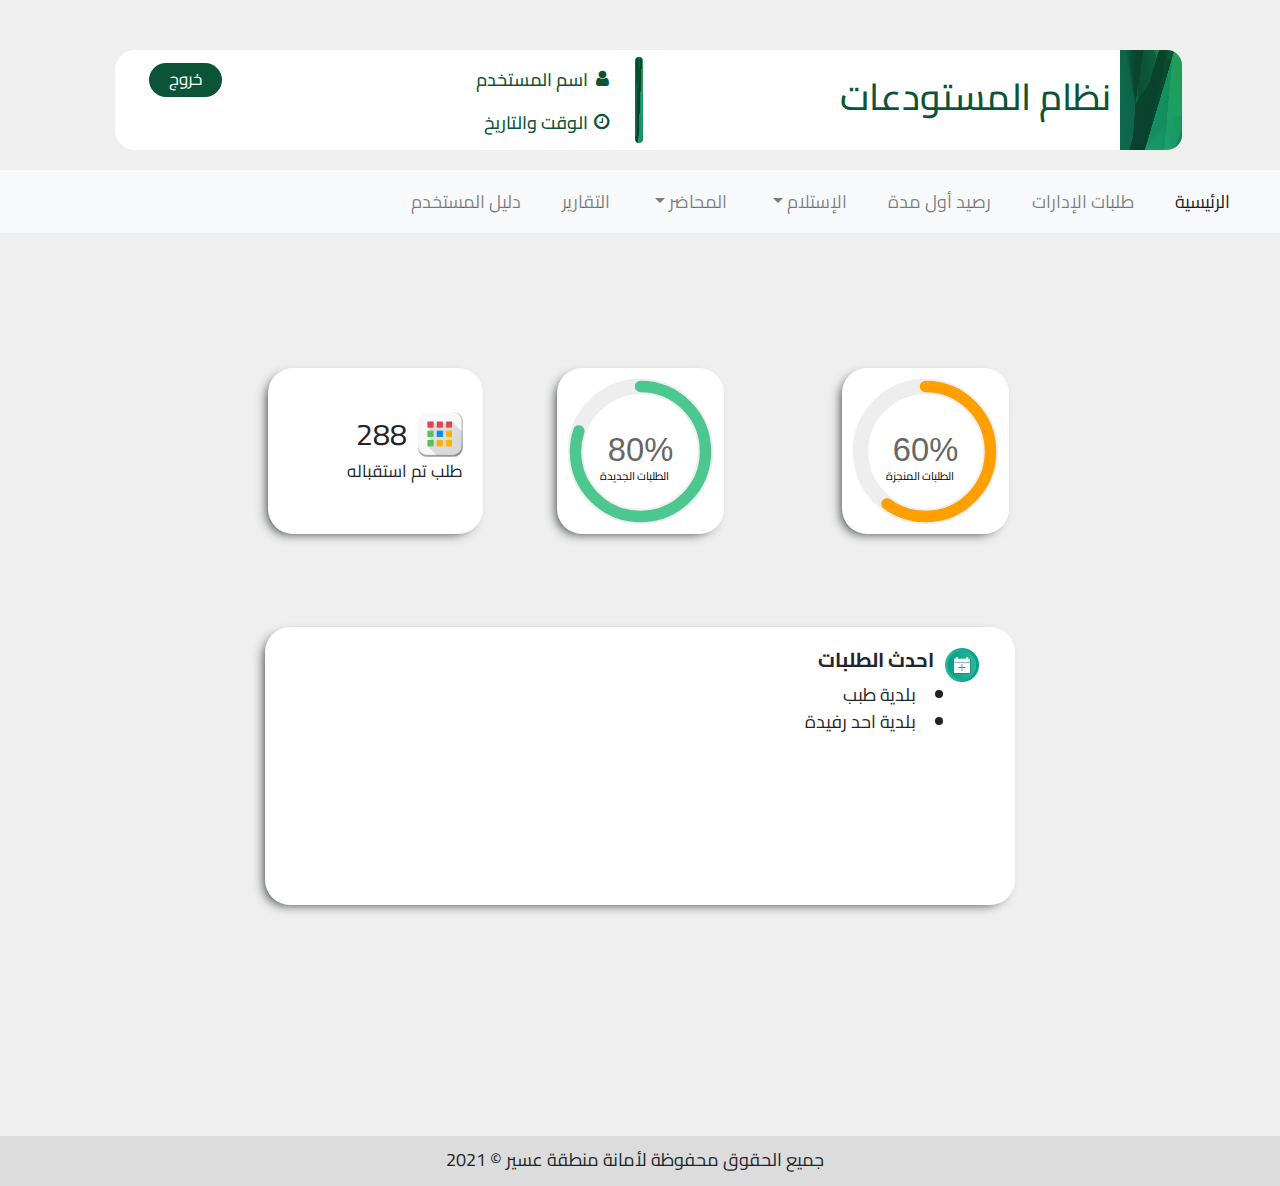
<file: e-system/e-system-2vs/system-page1.html>
<!DOCTYPE html>
<html lang="ar" dir="rtl">

<head>
  <meta charset="utf-8">
  <script type="text/javascript" src="vendors/js/jquery-3.6.0.js"></script>
  <meta name="viewport" content="width=device-width, initial-scale=1.0">
  <!-- <link href="https://cdn.jsdelivr.net/npm/bootstrap@5.0.1/dist/css/bootstrap.min.css" rel="stylesheet"
    integrity="sha384-+0n0xVW2eSR5OomGNYDnhzAbDsOXxcvSN1TPprVMTNDbiYZCxYbOOl7+AMvyTG2x" crossorigin="anonymous"> -->
  <link rel="stylesheet" href="vendors\css\bootstrap.min.css">
  <script type="" src="vendors/js/bootstrap.min.js"></script>
  <script type="text/javascript" src="vendors/js/bootstrap.bundle.js"></script>
  <!-- style file -->
  <link rel="stylesheet" href="resources/css/style.css">
  <link rel="shortcut icon" href="resources/favicons/favicon.ico">
  <link rel="stylesheet" href="vendors/css/pill.css">
  <link rel="stylesheet" href="https://fonts.googleapis.com/css2?family=Cairo:wght@200;300;400&display=swap">
  <!-- <script type="text/javascript" src="vendors/js/jquery-3.6.0.js"></script> -->
  <!-- <script src="https://code.jquery.com/jquery-3.6.0.js" integrity="sha256-H+K7U5CnXl1h5ywQfKtSj8PCmoN9aaq30gDh27Xc0jk="
    crossorigin="anonymous"></script> -->
  <link rel="stylesheet" href="https://cdnjs.cloudflare.com/ajax/libs/font-awesome/4.7.0/css/font-awesome.min.css">

  <link rel="stylesheet" href="resources/css/responsive2.css">
  <title>الأنظمة الإلكترونية</title>
</head>

<body onload="get_timestamp()">
  <div class="container">
    <div class="info">
      <div class="card md-3 ">
        <div class="info-img">
          <img src="resources/images/AdobeStock_117127744.jpeg" alt="">
          <h1>نظام المستودعات</h1>
          <div class="seperator">
            <img src="resources/images/AdobeStock_117127744.jpeg" alt="">
            <div class="user-details">
              <div class="user-icon user-i">
                <ul>
                  <li><i class="fa fa-user"></i>
                    <h6>اسم المستخدم</h6>
                  </li>
                  <li><i class="fa fa-clock-o" aria-hidden="true"></i>
                    <h6>الوقت والتاريخ</h6>
                  </li>
                </ul>
              </div>
            </div>
            <div class="log-out"><a href="index.html"><button class="bttn-pill bttn-md bttn-primary ">خروج</button></a>
            </div>
          </div>

        </div>
      </div>
    </div>


  </div>


  <nav class="navbar navbar-expand-lg navbar-light bg-light" style="margin-top: 70px;">
    <button class="navbar-toggler" type="button" data-toggle="collapse" data-target="#navbarNavDropdown"
      aria-controls="navbarNavDropdown" aria-expanded="false" aria-label="Toggle navigation">
      <span class="navbar-toggler-icon"></span>
    </button>
    <div class="collapse navbar-collapse" id="navbarNavDropdown">
      <ul class="navbar-nav">
        <li class="nav-item active">
          <a class="nav-link" href="#">الرئيسية <span class="sr-only">(current)</span></a>
        </li>
        <li class="nav-item">
          <a class="nav-link" href="#">طلبات الإدارات</a>
        </li>
        <li class="nav-item">
          <a class="nav-link" href="system-page2.html">رصيد أول مدة</a>
        </li>
        <li class="nav-item dropdown">
          <a class="nav-link dropdown-toggle" href="#" id="navbarDropdownMenuLink" data-toggle="dropdown"
            aria-haspopup="true" aria-expanded="false">
            الإستلام
          </a>
          <div class="dropdown-menu" aria-labelledby="navbarDropdownMenuLink">
            <a class="dropdown-item" href="#">استلام مؤقت</a>
            <a class="dropdown-item" href="#">مذكرة استلام</a>
          </div>
        </li>
        <li class="nav-item dropdown">
          <a class="nav-link dropdown-toggle" href="#" id="navbarDropdownMenuLink" data-toggle="dropdown"
            aria-haspopup="true" aria-expanded="false">
            المحاضر
          </a>
          <div class="dropdown-menu" aria-labelledby="navbarDropdownMenuLink">
            <a class="dropdown-item" href="#">محضر فحص</a>
            <a class="dropdown-item" href="#">محضر استلام</a>
          </div>
        </li>
        <li class="nav-item">
          <a class="nav-link" href="#">التقارير</a>
        </li>
        <li class="nav-item">
          <a class="nav-link" href="#">دليل المستخدم</a>
        </li>

      </ul>
    </div>
  </nav>
  <!--   <div class="container">
    <div class="info">
      <div class="card md-3 ">
        <div class="info-img">
          <img src="resources/images/AdobeStock_117127744.jpeg" alt="">
          <h1>نظام المستودعات</h1> -->
  <!-- <div class="mobile-view col-xs-12 user-option">
            <nav class="navbar navbar-expand-lg navbar-light  user-menu ">

              <button class="navbar-toggler show2" type="button" data-toggle="collapse" data-target="#navbarNvDropdown"
                aria-controls="navbarNavDropdown" aria-expanded="false" aria-label="Toggle navigation">
                <span class="navbar-toggler-icon"></span>
              </button>
              <div class="collapse navbar-collapse sys-nav show2" id="navbarNvDropdown">
                <ul class="navbar-nav">
                  <li class="nav-item col-lg-3 col-xs-12 col-md-1">
                    <a class="nav-link" href="#">
                      <p>اسم المستخدم</p>
                    </a>
                  </li>
                  <li class="nav-item col-lg-3 col-xs-12 col-md-3 " disabled>
                    <a class="nav-link" href="#">
                      <p id="datetime"></p>
                    </a>
                  </li>
                  <li class="nav-item col-lg-3 col-xs-12 col-md-3">
                    <a class="nav-link" href="index.html">
                      <p>تسجيل خروج</p>
                    </a>
                  </li>

                </ul>
              </div>
            </nav>

          </div> -->
  <!--     <div class="seperator">
            <img src="resources/images/AdobeStock_117127744.jpeg" alt="">
            <div class="user-details">
              <div class="user-icon user-i">
                <ul>
                  <li><i class="fa fa-user"></i>
                    <h6>اسم المستخدم</h6>
                  </li>
                  <li><i class="fa fa-clock-o" aria-hidden="true"></i>
                    <h6>الوقت والتاريخ</h6>
                  </li>
                </ul>
              </div>
            </div>
            <div class="log-out"><a href="index.html"><button class="bttn-pill bttn-md bttn-primary ">خروج</button></a>
            </div>
          </div>

        </div>
      </div>
    </div>


  </div> -->

  <!--  <div class="container-fluid">
    <nav class="navbar-list navbar-expand-lg navbar-light bg-light">
      <button class="navbar-toggler" type="button" data-toggle="collapse" data-target="#navbarNavDropdown"
        aria-controls="navbarNavDropdown" aria-expanded="false" aria-label="Toggle navigation">
        <span class="navbar-toggler-icon"></span>
      </button>

      <div class="collapse navbar-collapse" id="navbarNavDropdown">
        <ul class="navbar-nav ">
          <li class="nav-item nav-item-home  col-xl-3 col-lg-2 col-xs-12 col-md-1">
            <a class="nav-link " aria-current="page" href="#">
              <p>الرئيسية</p>
            </a>
          </li>
          <li class="nav-item col-xl-3 col-lg-2 col-xs-12 col-md-2">
            <a class="nav-link" href="#">
              <p>طلبات الإدارات</p>
            </a>
          </li>
          <li class="nav-item col-xl-3 col-lg-2 col-xs-12 col-md-3">
            <a class="nav-link" href="#">
              <p>رصيد أول مدة</p>
            </a>
          </li>
          <li class="nav-item dropdown col-xl-3 col-lg-2 col-xs-12 col-md-2">
            <a class="nav-link dropdown-toggle" href="#" id="navbarDropdownMenuLink" role="button"
              data-bs-toggle="dropdown" aria-expanded="false">
              <p>الإستلام</p>
            </a>
            <ul class="dropdown-menu" aria-labelledby="navbarDropdownMenuLink">
              <li><a class="dropdown-item" href="#">
                  استلام مؤقت
                </a></li>
              <li><a class="dropdown-item" href="#">
                  مذكرة استلام
                </a></li>
            </ul>
          </li>
          <li class="nav-item dropdown col-xl-3 col-lg-2 col-xs-12 col-md-2">
            <a class="nav-link dropdown-toggle" href="#" id="navbarDropdownMenuLink" role="button"
              data-bs-toggle="dropdown" aria-expanded="false">
              <p>المحاضر</p>
            </a>
            <ul class="dropdown-menu" aria-labelledby="navbarDropdownMenuLink">
              <li><a class="dropdown-item" href="#">
                  محضر فحص
                </a></li>
              <li><a class="dropdown-item" href="#">
                  محضر استلام
                </a></li>
            </ul>
          </li>
          <li class="nav-item col-xl-3 col-lg-2 col-xs-12 col-md-2">
            <a class="nav-link " aria-current="page" href="#">
              <p>التقارير</p>
            </a>
          </li>
          <li class="nav-item col-xl-3 col-lg-2 col-xs-12 col-md-2">
            <a class="nav-link " aria-current="page" href="#">
              <p>دليل المستخدم</p>
            </a>
          </li>
        </ul>
      </div>
  </nav>
  </div> -->



  <div class="container count-cards">
    <div class="row justify-content-md-center">
      <div class="col-lg-3 col-md-3">
        <div class="single-chart ">
          <svg viewBox="0 0 36 36" class="circular-chart orange ">
            <path class="circle-bg" d="M18 2.0845
            a 15.9155 15.9155 0 0 1 0 31.831
            a 15.9155 15.9155 0 0 1 0 -31.831" />
            <path class="circle" stroke-dasharray="60, 100" d="M18 2.0845
            a 15.9155 15.9155 0 0 1 0 31.831
            a 15.9155 15.9155 0 0 1 0 -31.831" />
            <text x="18" y="20.35" class="percentage">60%</text>
            <text x="25" y="25" class="pp"> الطلبات المنجزة</text>
          </svg>
        </div>
      </div>
      <div class="col-lg-3 col-md-3">
        <div class="single-chart">
          <svg viewBox="0 0 36 36" class="circular-chart green">
            <path class="circle-bg" d="M18 2.0845
            a 15.9155 15.9155 0 0 1 0 31.831
            a 15.9155 15.9155 0 0 1 0 -31.831" />
            <path class="circle" stroke-dasharray="80, 100" d="M18 2.0845
            a 15.9155 15.9155 0 0 1 0 31.831
            a 15.9155 15.9155 0 0 1 0 -31.831" />
            <text x="18" y="20.35" class="percentage">80% </text>
            <text x="25" y="25" class="pp">الطلبات الجديدة</text>
          </svg>
        </div>
      </div>
      <div class="col-lg-3 col-md-3">
        <div class="orders">
          <img src="resources/images/12.png" class="count_icon"></img>
          <p id="count">288</p>
          <text x="25" y="25" class="ppp">طلب تم استقباله</text>
        </div>
      </div>

      <!--  <div class="flex-wrapper">
        <div class="col-lg-3 col-md-4 col-xs-12">
          
        </div>
        <div class="col-lg-3 col-md-4 col-xs-12">
         
        </div>
        <div class="col-lg-3 col-md-4 col-xs-12">
          
        </div>
      </div> -->
    </div>


    <div class="row justify-content-md-center">
      <div class="col-lg-9 col-md-10">
        <div class="alert">
          <div class="col-12 col-xs-12">
            <img src="resources/images/order_icon.png" class="new_ord"></img>
            <h2>احدث الطلبات</h2>
            <section class="list">

              <ul>
                <li>بلدية طبب</li>
                <li>بلدية احد رفيدة</li>

              </ul>
            </section>
          </div>
        </div>
      </div>
    </div>
    <!--  <div class="container">
      
    </div> -->
  </div>


<!-- 
  <ul class="ct-socials">
    <li>
      <a href="https://twitter.com/asirmunicipal" target="_blank"><i class="fa fa-twitter"></i></a>
    </li>
    <li>
      <a href="https://story.snapchat.com/u/asirmunicipal" target="_blank"><i class="fa fa-snapchat"></i></a>
    </li>
    <li>
      <a href="https://www.instagram.com/asirmunicipal" target="_blank"><i class="fa fa-instagram"></i></a>
    </li>
    <li>
      <a href="https://www.youtube.com/channel/UCYAmLdGy8NUb3E71T9nMLlg/videos" target="_blank"><i
          class="fa fa-youtube"></i></a>
    </li>
  </ul> -->


  <footer>

    <p> جميع الحقوق محفوظة لأمانة منطقة عسير © 2021 </p>

    </div>

  </footer>

  <script src="resources/js/js.js"></script>

</body>
<script>
  "use strict";
  var today = new Date();
  var dayDate = today.getMonth()
  var dayNum = today.getDay()
  var day = today.getDay();
  var daylist = ["الاحد", "الاثنين", "الثلاثاء", "الاربعاء", "الخميس", "الجمعة", "السبت"];
  console.log("Today is : " + daylist[day] + ".");
  var hour = today.getHours();
  var minute = today.getMinutes();
  var second = today.getSeconds();
  var prepand = (hour >= 12) ? " م " : " ص ";
  hour = (hour >= 12) ? hour - 12 : hour;
  if (hour === 0 && prepand === ' م ') {
    if (minute === 0 && second === 0) {
      hour = 12;
      prepand = ' Noon';
    }
    else {
      hour = 12;
      prepand = ' م';
    }
  }
  if (hour === 0 && prepand === ' ص ') {
    if (minute === 0 && second === 0) {
      hour = 12;
      prepand = ' Midnight';
    }
    else {
      hour = 12;
      prepand = ' ص';
    }
  }
  console.log("Current Time : " + hour + prepand + " : " + minute + " : " + second);

  document.getElementById("datetime").innerHTML = daylist[day] + "    " + hour + ":" + minute + ":" + second + prepand// shows current date/time
</script>

</html>
</file>
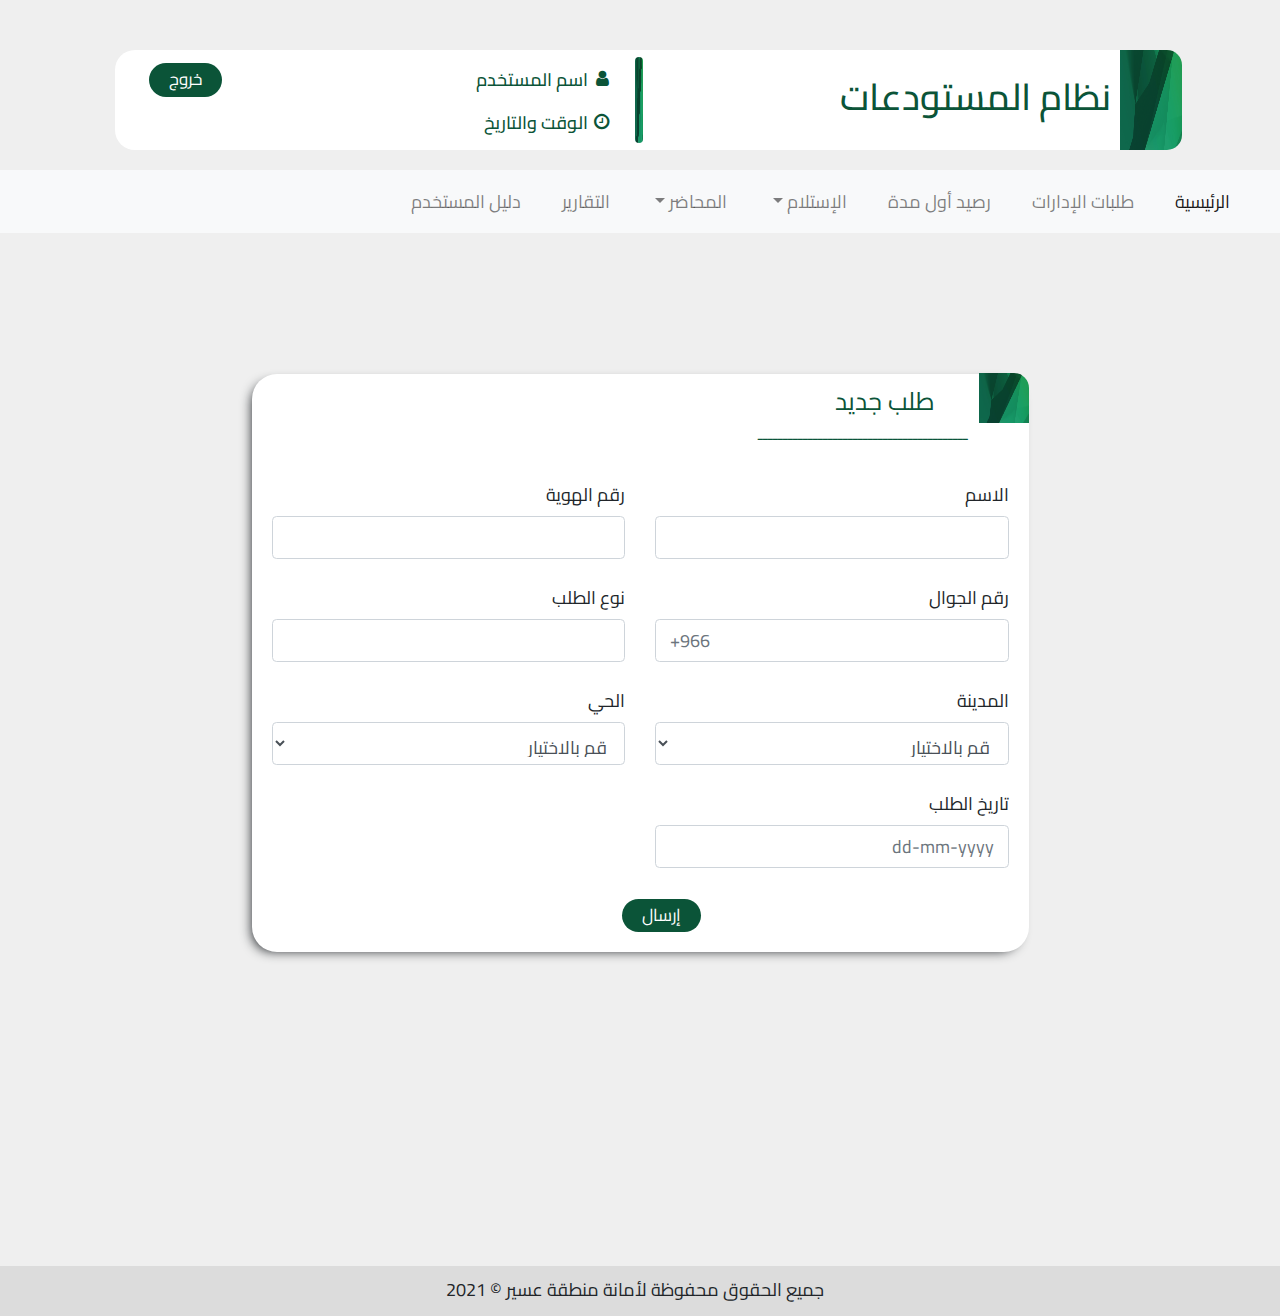
<file: e-system/e-system-2vs/system-page2.html>
<!DOCTYPE html>
<html lang="ar" dir="rtl">

<head>
  <meta charset="utf-8">
  <script type="text/javascript" src="vendors/js/jquery-3.6.0.js"></script>
  <meta name="viewport" content="width=device-width, initial-scale=1.0">
  <link rel="stylesheet" href="vendors\css\bootstrap.min.css">
  <script type="" src="vendors/js/bootstrap.min.js"></script>
  <script type="text/javascript" src="vendors/js/bootstrap.bundle.js"></script>
  <!-- style file -->
  <link rel="stylesheet" href="resources\css\style.css">
  <link rel="stylesheet" href="vendors/css/pill.css">
  <link rel="stylesheet" href="resources/css/responsive2.css">
  <link rel="stylesheet" href="https://fonts.googleapis.com/css2?family=Cairo:wght@200;300;400&display=swap">
  <!-- <script type="text/javascript" src="vendors/js/jquery-3.6.0.js"></script> -->
  <!-- <script src="https://code.jquery.com/jquery-3.6.0.js" integrity="sha256-H+K7U5CnXl1h5ywQfKtSj8PCmoN9aaq30gDh27Xc0jk="
    crossorigin="anonymous"></script> -->
  <link rel="shortcut icon" href="resources/favicons/favicon.ico">
  <link rel="stylesheet" href="https://cdnjs.cloudflare.com/ajax/libs/font-awesome/4.7.0/css/font-awesome.min.css">
  <link rel="stylesheet" href="resources/css/jquery-ui.css">
  <title>الأنظمة الإلكترونية</title>
  <!-- <script src="https://code.jquery.com/jquery-1.12.4.js"></script>
  <script src="https://code.jquery.com/ui/1.12.1/jquery-ui.js"></script> -->
  <script>
    $(function () {
      $("#datepicker").datepicker();
    });
  </script>
</head>

<body onload="get_timestamp()">
  <div class="container">
    <div class="info">
      <div class="card md-3 ">
        <div class="info-img">
          <img src="resources/images/AdobeStock_117127744.jpeg" alt="">
          <h1>نظام المستودعات</h1>
          <div class="seperator">
            <img src="resources/images/AdobeStock_117127744.jpeg" alt="">
            <div class="user-details">
              <div class="user-icon user-i">
                <ul>
                  <li><i class="fa fa-user"></i>
                    <h6>اسم المستخدم</h6>
                  </li>
                  <li><i class="fa fa-clock-o" aria-hidden="true"></i>
                    <h6>الوقت والتاريخ</h6>
                  </li>
                </ul>
              </div>
            </div>
            <div class="log-out"><a href="index.html"><button class="bttn-pill bttn-md bttn-primary ">خروج</button></a>
            </div>
          </div>

        </div>
      </div>
    </div>


  </div>
  <nav class="navbar navbar-expand-lg navbar-light bg-light" style="margin-top: 70px;">
    <button class="navbar-toggler" type="button" data-toggle="collapse" data-target="#navbarNavDropdown"
      aria-controls="navbarNavDropdown" aria-expanded="false" aria-label="Toggle navigation">
      <span class="navbar-toggler-icon"></span>
    </button>
    <div class="collapse navbar-collapse" id="navbarNavDropdown">
      <ul class="navbar-nav">
        <li class="nav-item active">
          <a class="nav-link" href="#">الرئيسية <span class="sr-only">(current)</span></a>
        </li>
        <li class="nav-item">
          <a class="nav-link" href="#">طلبات الإدارات</a>
        </li>
        <li class="nav-item">
          <a class="nav-link" href="#">رصيد أول مدة</a>
        </li>
        <li class="nav-item dropdown">
          <a class="nav-link dropdown-toggle" href="#" id="navbarDropdownMenuLink" data-toggle="dropdown"
            aria-haspopup="true" aria-expanded="false">
            الإستلام
          </a>
          <div class="dropdown-menu" aria-labelledby="navbarDropdownMenuLink">
            <a class="dropdown-item" href="#">استلام مؤقت</a>
            <a class="dropdown-item" href="#">مذكرة استلام</a>
          </div>
        </li>
        <li class="nav-item dropdown">
          <a class="nav-link dropdown-toggle" href="#" id="navbarDropdownMenuLink" data-toggle="dropdown"
            aria-haspopup="true" aria-expanded="false">
            المحاضر
          </a>
          <div class="dropdown-menu" aria-labelledby="navbarDropdownMenuLink">
            <a class="dropdown-item" href="#">محضر فحص</a>
            <a class="dropdown-item" href="#">محضر استلام</a>
          </div>
        </li>
        <li class="nav-item">
          <a class="nav-link" href="#">التقارير</a>
        </li>
        <li class="nav-item">
          <a class="nav-link" href="#">دليل المستخدم</a>
        </li>

      </ul>
    </div>
  </nav>
  <!--   <div class="container-fluid">
    <nav class="navbar-list navbar-expand-lg navbar-light bg-light">

      <button class="navbar-toggler" type="button" data-toggle="collapse" data-target="#navbarNavDropdown"
        aria-controls="navbarNavDropdown" aria-expanded="false" aria-label="Toggle navigation">
        <span class="navbar-toggler-icon"></span>
      </button>
      <div class="collapse navbar-collapse sys-nav" id="navbarNavDropdown">
        <ul class="navbar-nav">
          <li class="nav-item col-lg-3 col-xs-12 col-md-1">
            <a class="nav-link" href="#">
              <p>الرئيسية</p>
            </a>
          </li>
          <li class="nav-item col-lg-3 col-xs-12 col-md-3">
            <a class="nav-link" href="system-page2.html">
              <p>طلبات الإدارات</p>
            </a>
          </li>
          <li class="nav-item col-lg-3 col-xs-12 col-md-3">
            <a class="nav-link" href="system-page3.html">
              <p>رصيد أول مدة</p>
            </a>
          </li>

          <li class="nav-item dropdown col-lg-3 col-xs-12 col-md-2">
            <a class="nav-link dropdown-toggle" href="#" id="navbarDropdownMenuLink" data-toggle="dropdown"
              aria-haspopup="true" aria-expanded="false">
              <p>الإستلام</p>
            </a>
            <div class="dropdown-menu" aria-labelledby="navbarDropdownMenuLink">
              <a class="dropdown-item" href="#">
                <p>استلام مؤقت</p>
              </a>
              <a class="dropdown-item" href="#">
                <p>مذكرة استلام</p>
              </a>

            </div>
          </li>

  <nav class="navbar navbar-expand-lg navbar-light bg-light" style="margin-top: 70px;">
    <button class="navbar-toggler" type="button" data-toggle="collapse" data-target="#navbarNavDropdown"
      aria-controls="navbarNavDropdown" aria-expanded="false" aria-label="Toggle navigation">
      <span class="navbar-toggler-icon"></span>
    </button>
    <div class="collapse navbar-collapse" id="navbarNavDropdown">
      <ul class="navbar-nav">
        <li class="nav-item active">
          <a class="nav-link" href="#">الرئيسية <span class="sr-only">(current)</span></a>
        </li>
        <li class="nav-item">
          <a class="nav-link" href="#">طلبات الإدارات</a>
        </li>
        <li class="nav-item">
          <a class="nav-link" href="#">رصيد أول مدة</a>
        </li>
        <li class="nav-item dropdown">
          <a class="nav-link dropdown-toggle" href="#" id="navbarDropdownMenuLink" data-toggle="dropdown"
            aria-haspopup="true" aria-expanded="false">
            الإستلام
          </a>
          <div class="dropdown-menu" aria-labelledby="navbarDropdownMenuLink">
            <a class="dropdown-item" href="#">استلام مؤقت</a>
            <a class="dropdown-item" href="#">مذكرة استلام</a>
          </div>
        </li>
        <li class="nav-item dropdown">
          <a class="nav-link dropdown-toggle" href="#" id="navbarDropdownMenuLink" data-toggle="dropdown"
            aria-haspopup="true" aria-expanded="false">
            المحاضر
          </a>
          <div class="dropdown-menu" aria-labelledby="navbarDropdownMenuLink">
            <a class="dropdown-item" href="#">محضر فحص</a>
            <a class="dropdown-item" href="#">محضر استلام</a>
          </div>
        </li>
        <li class="nav-item">
          <a class="nav-link" href="#">التقارير</a>
        </li>
        <li class="nav-item">
          <a class="nav-link" href="#">دليل المستخدم</a>
        </li>

      </ul>
    </div>
  </nav>

          <li class="nav-item dropdown col-lg-3 col-xs-12 col-md-2">
            <a class="nav-link dropdown-toggle" href="#" id="navbarDropdownMenuLink" data-toggle="dropdown"
              aria-haspopup="true" aria-expanded="false">
              <p>المحاضر</p>
            </a>
            <div class="dropdown-menu" aria-labelledby="navbarDropdownMenuLink">
              <a class="dropdown-item" href="#">
                <p>محضر فحص</p>
              </a>
              <a class="dropdown-item" href="#">
                <p>محضر إستلام</p>
              </a>

            </div>
          </li>



          <li class="nav-item col-lg-3 col-md-1">
            <a class="nav-link" href="#">
              <p>التقارير </p>
            </a>
          </li>

        </ul>
      </div>
    </nav>
  </div> -->
  <div class="container">
    <div class="alert2">
      <div class="info-img2">
        <img src="resources/images/AdobeStock_117127744.jpeg" class="new_ord"></img>
      </div>
      <div class="under-line">
        <span style="font-size: 25px;color:#0b5438;margin-right: 33px;">طلب جديد</span>
        <br>
        <span style="color: #0b5438;">ــــــــــــــــــــــــــــــــــــــــــ</span>
      </div>
      <br>

      <div class="row">

        <div class="col-md-6">
          <div class="form-group">
            <label class="col-form-label">الاسم</label>
            <input type="text" class=" form-control">
          </div>

          <div class="form-group">
            <label class=" col-form-label">رقم الجوال</label>
            <input type="tel" id="number2" maxlength="9" placeholder="+966" class=" form-control">
            <!-- <input type="tel" class="col-md-3 form-control text-center" value="966+" readonly> -->
          </div>

          <div class="form-group">
            <label class=" col-form-label">المدينة</label>
            <select class="form-control">
              <option selected>قم بالاختيار</option>
              <option value="1">ابها</option>
              <option value="2">خميس مشيط</option>
              <option value="3">بيشة</option>
              <option value="4">النماص</option>
              <option value="5">محايل عسير</option>
              <option value="6">ظهران الجنوب</option>
            </select>
          </div>

          <div class="form-group">
            <label class=" col-form-label">تاريخ الطلب</label>
            <input type="text" class=" form-control" placeholder="dd-mm-yyyy" value="" id="datepicker">
          </div>

        </div>




        <div class="col-md-6">
          <div class="form-group">
            <label class=" col-form-label">رقم الهوية</label>
            <input type="tel" id="number" maxlength="10" class=" form-control ">
          </div>
          <div class="form-group">
            <label class=" col-form-label">نوع الطلب</label>
            <input type="text" class=" form-control">
          </div>

          <div class="form-group">
            <label class=" col-form-label">الحي</label>
            <select class=" form-control">
              <option selected>قم بالاختيار</option>
              <option value="1">الإسكان</option>
              <option value="2">الجزيرة</option>
              <option value="3">المنسك</option>
              <option value="4">الروضة</option>
            </select>
          </div>
        </div>
      </div>

      <!--       <form class="g-3">
        <div class="row m-2">
          <div class="col-md-6">
            <div class="row">
              <label class="col-md-4 col-form-label">الاسم</label>
              <input type="text" class="col-md-8 form-control">
            </div>
          </div>

          <div class="col-md-6">
            <div class="row">
              <label class="col-md-4 col-form-label">رقم الهوية</label>
              <input type="tel" maxlength="10" class="col-md-8 form-control">
            </div>
          </div>
        </div>

        <div class="row m-2">
          <div class="col-md-6">
            <div class="row">
              <label class="col-md-4 col-form-label">رقم الجوال</label>
              <div class="col-md-8">
                <div class="row">
                  <input type="tel" maxlength="9" class="col-md-9 form-control">
                  <input type="tel" class="col-md-3 form-control text-center" value="966+" readonly>
                </div>
              </div>
            </div>
          </div>

          <div class="col-md-6">
            <div class="row">
              <label class="col-md-4 col-form-label">نوع الطلب</label>
              <input type="text" class="col-md-8 form-control">
            </div>
          </div>
        </div>

        <div class="row m-2">
          <div class="col-md-6">
            <div class="row">
              <label class="col-md-4 col-form-label">المدينة</label>
              <select class="col-md-8 form-select">
                <option selected>قم بالاختيار</option>
                <option value="1">ابها</option>
                <option value="2">خميس مشيط</option>
                <option value="3">بيشة</option>
                <option value="4">النماص</option>
                <option value="5">محايل عسير</option>
                <option value="6">ظهران الجنوب</option>
              </select>
            </div>
          </div>

          <div class="col-md-6">
            <div class="row">
              <label class="col-md-4 col-form-label">الحي</label>
              <select class="col-md-8 form-select">
                <option selected>قم بالاختيار</option>
                <option value="1">الإسكان</option>
                <option value="2">الجزيرة</option>
                <option value="3">المنسك</option>
                <option value="4">الروضة</option>
              </select>
            </div>
          </div>
        </div>

        <div class="row m-2">
          <div class="col-md-6">
            <div class="row">
              <label class="col-md-4 col-form-label">تاريخ الطلب</label>
              <input type="text" class="col-md-8 form-control" placeholder="dd-mm-yyyy" value="" id="datepicker">
            </div>
          </div>
        </div> -->

      <div class="text-center">

        <div class="log-out submit-btn"><a href="index.html">
            <button class="bttn-pill bttn-md bttn-primary ">إرسال</button></a>
        </div>
      </div>

      </form>

    </div>
  </div>

<!-- 
  <ul class="ct-socials">
    <li>
      <a href="https://twitter.com/asirmunicipal" target="_blank"><i class="fa fa-twitter"></i></a>
    </li>
    <li>
      <a href="https://story.snapchat.com/u/asirmunicipal" target="_blank"><i class="fa fa-snapchat"></i></a>
    </li>
    <li>
      <a href="https://www.instagram.com/asirmunicipal" target="_blank"><i class="fa fa-instagram"></i></a>
    </li>
    <li>
      <a href="https://www.youtube.com/channel/UCYAmLdGy8NUb3E71T9nMLlg/videos" target="_blank"><i
          class="fa fa-youtube"></i></a>
    </li>
  </ul> -->

  <footer>

    <p> جميع الحقوق محفوظة لأمانة منطقة عسير © 2021 </p>

    </div>

  </footer>

  <script>
    "use strict";

    var today = new Date();
    var dayDate = today.getMonth()
    var dayNum = today.getDay()
    var day = today.getDay();
    var daylist = ["الاحد", "الاثنين", "الثلاثاء", "الاربعاء", "الخميس", "الجمعة", "السبت"];
    console.log("Today is : " + daylist[day] + ".");
    var hour = today.getHours();
    var minute = today.getMinutes();
    var second = today.getSeconds();
    var prepand = (hour >= 12) ? " م " : " ص ";
    hour = (hour >= 12) ? hour - 12 : hour;
    if (hour === 0 && prepand === ' م ') {
      if (minute === 0 && second === 0) {
        hour = 12;
        prepand = ' Noon';
      }
      else {
        hour = 12;
        prepand = ' م';
      }
    }
    if (hour === 0 && prepand === ' ص ') {
      if (minute === 0 && second === 0) {
        hour = 12;
        prepand = ' Midnight';
      }
      else {
        hour = 12;
        prepand = ' ص';
      }
    }
    console.log("Current Time : " + hour + prepand + " : " + minute + " : " + second);

    document.getElementById("datetime").innerHTML = daylist[day] + "    " + hour + ":" + minute + ":" + second + prepand// shows current date/time
  </script>



  <script>
    document.getElementById('number').addEventListener("keypress", function (evt) {
      if (evt.which < 48 || evt.which > 57) {
        evt.preventDefault();
      }
    });


    document.getElementById('number2').addEventListener("keypress", function (evt) {
      if (evt.which < 48 || evt.which > 57) {
        evt.preventDefault();
      }
    });
  </script>
</body>

</html>
</file>
<file: e-system/e-system-2vs/resources/css/style.css>
*{
  margin: 0;
  padding: 0;
  box-sizing:border-box;
  text-rendering: optimizeLegibility;
  font-size: 18px;


}
.container-fluid {
 padding-left: 0;
 padding-right: 0;
}
body{
  background-color: #EFEFEF;
  font-family: 'Cairo', sans-serif;
}
.dark-mode{
  background-color: rgb(88, 88, 88);
}
.header{
  /* object-fit: cover; */
  background-image: url(../images/AdobeStock_117127744.jpeg);
  background-size: cover;
  height: 300px;
  width: 100%;

}
.header2{
  /* object-fit: cover; */
  background-image: url(../images/AdobeStock_117127744.jpeg);
  background-size: cover;
  height: 230px;
  width: 100%;

}


.card-header2{
  background-color: #D8CA5E !important;
  color: white;
  margin-right: -20px;
  margin-top: 100px;
 
  border-radius: 50px 30px 30px 0 !important;
  width: 400px;
}
.card {
  border-radius: 12px;
}
.announcement{
    margin-right: 0 !important;
}
.navbar{
  color: white !important;
}
/* .nav-item-home{
  padding-right: 45px;
} */
/* .nav-link .dropdown-toggle::after{
  margin-left: 106px;
} */

.navbar-list{
margin-top: 85px;
}
.navbar img{
  position: absolute;
  top: 0px;
height: 100px;
  width: 250px;
  float: left;
}
ul.dropdown-menu.show {
  background-color: #f8f9fa;
  text-align: right;
  border:none;
}

.navbar nav {
  top: 33px;
  left: 0;
  float: left;
  position: absolute;
  /* right: 0; */
  direction: rtl;
  /* background-color: white; */

}
.navbar-dark .navbar-nav .nav-link {
    color: rgb(255 255 255);
}

a.dropdown-item {
  text-align: right;
}

.error{
  color: red !important;
}
nav ul{
  display: flex;
  list-style: none;
  margin-left: 20px;

}
nav ul li{
  margin-right: 30px;
  font-size: 120%;

}
nav ul li:hover{
  color: yellow;
}
nav ul li:after{
  border-bottom: 3px;
}
.username{
  text-align: right;
  margin-top: 134px;
  margin-right: 120px;
  padding-right: 20px;
  color: white;
  display: flex;
}
.username .user-guide{
  float:left;
  position: absolute;
  left: 130px;
  
}
.user-guide button{
  padding: 10px;
  border: 2px solid yellow;
  background-color: #ffffff75;
  border-radius: 10px;
  color: white;
}

.navbar-toggler {
  text-align: initial;
}

.announcement{
  display: flex;

  margin-right: 80px;

}
.announcement .card{
  margin-left: 50px;
  border-radius: 20px;
  position: relative;
  top: -80px;
  text-align: right;
  box-shadow: -4px 4px 5px 1px #0000001a;
  

}
.card .card-header{
  text-align:center;
  border-bottom: none;
  background-color: white;
  border-radius: 20px;
  font-size: 120%;
  font-weight:bold;

}
.list-group-item{
  border:none;
  list-style: disc;
}
.card-header img{
  width: 30px;
}
.card-body.second ul li{
  margin-bottom: 15px;
  font-size:120%;
}

footer {
  padding: 10px;
  height: 50px;
  text-align: center;
  background-color: #DCDCDC;
  position: relative;
  width: 100%;
  bottom: 0;
  margin-top: 131px;
}

.footer h4{
  font-size: 20px;
}
footer p{
  padding-right: 10px;
}


.ct-socials {
  position: absolute;
  top: 60%;
  left: 0;
  list-style: none;
  padding-left: 0;
  z-index: 10;
  margin: 0;
  transition: left 0.25s ease-in-out;
  transition: right 0.25s ease-in-out;
  display: flex;
  flex-direction: column;
} 

.ct-socials li {
  padding: 0px 0;
  
}

.ct-socials li a {
  background: rgb(17,111,76);
  display: flex;
  align-items: center;
  justify-content: center;
  color: #fff;
  width: 44px;
  height: 54px;
  transition: all 0.15s ease-in-out;
  float: left;
  
}

.ct-socials li a:hover {
width: 54px;
padding-left: 0;
text-decoration: none;
background: #12794edb;
}

/*-------------------------------- */
.info .card{
  position: relative;
  top: 50px;
  height: 100px;
  border-radius: 20px;
  border-style: none;
  margin: 0 30px;
}
.info-img {
  float: right;
}
.info-img img{
  height: 100px;
  width: 62px;
  float: right;
  border-radius: 0 15px 15px 0;
  background-size: cover;
  margin-right: -17px;
}
.info-img h1{
  float: right;
    padding: 25px;
    color: #0b5438;
    padding-left: 139px;
    margin-right: -16px;
    font-size: 37px;
}
.seperator{
  position: relative;
    right: 10px;

}
.info-img .seperator img {
  float: right;
  position: relative;
  right: 65px;
  height: 86px;
  width: 8px;
  border-radius: 10px;
  vertical-align: middle;
  top: 7px;
}
.sys-navigation .navbar{
  background-color: white;
  position: relative;
  top: 50px;
  margin-top: 50px;
  height: 90px;
}
.user-details{
  text-align: right;
  margin-top: 6px;
  font-weight: 300;
  margin-right: 525px;
  line-height:inherit;
  color: #0b5438;
  position: absolute;
    right: 11px;

}
.user-details ul{
   list-style: none;
    margin-right: 10px;
    margin-top: 1px;
    position:relative;
    -moz-padding-start: 10px;
}
ul h6 {
  margin-top: -33px;
  margin-right: 21px;
}

button.bttn-pill.bttn-md.bttn-primary {
  margin: 13px 2px 0px 44px;
  border-radius: 27px;
}

ul li .log-out {
  position: absolute;
    top: -7px;
    left: -54px;
}
.log-out-icon {
  padding-left: 5px;
  padding-top: 4px;
}

.
/* --------------------------- */ 
nav { 
  top:95px; 
  height: 80px;
}
nav ul li {
  margin-right: 23px;
 
}

nav p{
  /* padding-top: 50px;
  padding-right:65px;
  padding-left: 23px; */
  font-size:20px;
  font-weight: 500;
  text-align: right;
  float: right;
}
.dropdown-menu p{
  padding-top: 2px;
}
/* cause issue in index.html */
/* .dropdown-menu.show {
margin-top:-31px;
} */
/* it change the dropdown in index.hrml */
/* .dropdown-toggle::after {
  display: inline !important;
  padding-top: 29px;
} */

a .dropdown-item{
  padding: 2px 12px !important;
}

.dropdown-item.active, .dropdown-item:active{
  color:black;
    background-color: #c8b35647;
}



/* --------------------------- */
#count{
  font-size: 30px;
}
.flex-wrapper {
 display: flex;
    flex-flow: row nowrap;
    /* margin-right: 148px; */
    margin-top: 135px;
	}
.single-chart {
    /* margin-left: 52px; */
    
    margin: 0 auto;
    margin: 0 auto;
    border-radius: 25px;
    background: white;
    padding: 10px;
    width: 167px;
    height: 166px;
    box-shadow: -5px 4px 12px -5px;

}

.circular-chart {
  display: block;

      max-width: 100%;
  max-height: 250px;
}

.circle-bg {
  fill: none;
  stroke: #eee;
  stroke-width: 3.8;
}

.circle {
  fill: none;
  stroke-width: 2.8;
  stroke-linecap: round;
  animation: progress 1s ease-out forwards;
}

@keyframes progress {
  0% {
    stroke-dasharray: 0 100;
  }
}

.circular-chart.orange .circle {
  stroke: #ff9f00;
}

.circular-chart.green .circle {
  stroke: #4CC790;
}

.circular-chart.blue .circle {
  stroke: #3c9ee5;
}

.percentage {
  fill: #666;
  font-family: sans-serif;
  font-size: 0.5em;
  text-anchor: middle;
}
.pp
{
	font-size:2.75px;
}
.aa
{
    margin-left: 427px;
    margin-top: 43px;
    width: 386px;
}
#count
{
text-align: right;
}

.orders
{
	    /* margin-left: 52px; */
      margin: 0 28px;
    border-radius: 25px;
    background: white;
    padding: 20px;
    width: 215px;
    height: 166px;
    box-shadow: -5px 4px 12px -5px;
    text-align: right;
}
.ppp{
	font-size: 27px;
}

ul{
  list-style: disc;
  margin:inherit;
  list-style-position:inside;
}
.alert
{    margin: auto;
  width: 91%;
  margin-top: 93px;
  border-radius: 25px;
  padding: 20px;
  box-shadow: -5px 4px 12px -5px;
  background: white;
  text-align: right;
  min-height: 278px;
  /* height: 389px; */
  margin-bottom: 100px;
}
.count-cards{
margin-top: 135px;
}

text.ppp {
  font-size: 17px;
}
section.list {
  margin-top: 89px;
}


.alert2{
  
 margin: auto;
  width: 90%;
  margin-top: 141px;
  border-radius: 25px;
  padding: 20px;
  box-shadow: -5px 4px 12px -5px;
  background: white;
  text-align: right;
  min-height: 278px;
  /* height: 389px; */
  margin-bottom: 314px;

}
.under-line{
  margin-right: 41px;
    margin-top: -12px;
}
.list{
	margin-right:66px;
}

.count_icon
{
	width: 45px;
    float: right;
    margin-left: 11px;

}
.info-img2 img {
  height: 50px;
  width: 50px;
  float: right;
  border-radius: 0px 15px 0px 0px;
  background-size: cover;
  margin-right: -20px;
  margin-top: -21px;
}
.new_ord
{

    width: 5%;
    float: right;
    margin-left: 11px;

}




/* -----------------------*/

.circle-info {
  display: flex;
  justify-content: center;
  height: 245px;
  margin-bottom: 50px;
  margin-top: 26px;
}

.card-circle {
  box-shadow: 2px 6px 8px 0 rgba(22, 22, 26, 0.18);
  border: none;
  border-radius: 50%;
  background-color: white;
  margin-bottom: 50px;
  width: 210px;
  margin: 0 auto;
  margin-bottom: 0px;
  margin-bottom: 15px;

}

.img-makeen {
  width: 86%;
  margin-top: 50px;
  margin-left: 12px;
}

.img-technical-support {
 width: 57%; 
 margin-top: 20px; 
 margin-left: 45px;
}

.img-checklist {
  width: 57%;
  margin-top: 24px;
  margin-left: 53px;
}

.img-cyber {
  height: 102px;
  width: 60%;
  margin-left: 47px;
  margin-top: 39px;
}

.overlay {
position: absolute;
top: 0;
bottom: 0;
left: 0;
right: 0;
height: 100%;
width: 100%;
opacity: 0;
transition: .2s ease;
background-color: #9e9e9ee6;
border-radius: 125px;
}

.card-cyb:hover .overlay {
opacity: 1;
}

a {
text-decoration: none !important;
}

a .card-title:hover,
a .card-title:active {
color: #116f4c;
}

.card-title {
  font-size: 15px;
  text-align: center;
  color: gray;
}


.zoom {
 transition: all .2s ease-in-out;
}

.zoom:hover {
 transform: scale(1.1);
}



/* dark mood */

.timestamp{
  position: relative;
    bottom: 24px;

}
.darkmood button{
  border: none;
  padding: 5px;
  border-radius: 5px;
}
.darkmood button i{
  color: green;
}
p{
  margin-bottom: 0 !important;
}



/* -----------------------------test page 3--------------------------------- */
.header-info{
  margin-top: 20px;
  width: 100%;
  height: 100px;
  background-color: white;
  position: relative;
}

.image-corner{
  width:100px;
  position: relative;
    right: -26px;
}
.image-corner img{
  width: 100px;
  height: 100px;
}
.menu-list{
  background-color: #9e9e9e96;
border-radius: 10px;
}
/* --------------sys-page3---------- */
.tables{
  /* position: absolute; */
  margin-top: 120px;
  min-height: 500px;
}

.tabs{
  background-color: #c5c562;
    border-radius: 40px 10px 10px 0;
    width: 300px;
    text-align: right;
    color: white !important;
    margin: 0 5px;
}
.tabs:focus:active{
  color: white;
  background-color: #20a05c !important;
}
.tabs a{
  color: white;
}
.tabs a:hover{
  color: white !important;
  background-color: #20a05c;
  border-radius: 40px 10px 10px 0;
}
.tabs a:focus{
  color: white !important;
  background-color: #20a05c !important;
  border-radius: 20px 10px 10px 0 !important;
}
.requests-tabs{
  margin: 50px auto;
}
.tab-content{
  padding: 20px;
    width: 90%;
    /* background-color: #ffffffb3; */
    min-height: 400px;
    border-radius: 16px;
    text-align: right;
}
.requests-tabs .nav-tabs .nav-item.show .nav-link, .nav-tabs .nav-link.active {
  color: #ffffff;
  background-color: #20a05c;
  border-radius: 20px 10px 10px 0 !important;
  border: none;
}
.user-services {
  text-align: right;
  margin-top: 134px;
  /* margin-right: 120px; */
  padding-right: 20px;
  color: white;
  display: flex;
}
.category ul{
  margin-top: 30px;
  list-style: none;
  /* padding-right: 40px; */


  width: 70%;
  border-radius: 10px;
  margin-bottom: 150px;
}
.category ul li{
  box-shadow: 0px 6px 8px 1px #0000003b;
  height: 50px;
  padding-right: 40px;
  border-right: 3px solid green;
  margin: 15px 0;
  font-size: 150%;
  border-radius: 15px;
  background-color: white;

}
.category  li:hover,ul li:active{
  /* padding-right: 40px; */
  /* border-right: 3px solid #c8b356;
  background-color:#c8b35647;
  transition: background-color 0.4s ease; */
}
.category ul li a{
  color: grey;
  font-size: 70%;
}
.category ul li:hover a{
  color: #bda020;

}
.category .small-icon {
  color:green;
padding-left: 10px;
}
.category .small-icon span{
  padding-right: 5px;
}
.category ul li:hover span i{
  color: #c8b356;
}
.fa-chevron-right:before {
  /* background-color: green; */
  content: "\f054";
  padding: 10px;
  /* border-color: white; */
  border: 2px solid white;
  border-radius: 5px;
  display: revert;
  margin-left: 25px;
}
.user-icon{
  display: flex;
}
.user-icon a{
  color: white;
}
input[type=checkbox], input[type=radio] {
  box-sizing: border-box;
  padding: 30px;
  margin-top: 10px;
  color: green;
}
input[type=radio]:active{
  color: green;
}
.user-i i{
  width: 28px;
    line-height: 2.5;
}



/*  Loader */

#preloader {
  position: fixed;
  left: 0;
  top: 0;
  z-index: 999;
  width: 100%;
  height: 100%;
  overflow: visible;
  background: #fbfbfb11 url('../images/Spinner-1s-200px\ \(1\).gif') no-repeat center center;
}

.visible {
visibility: visible;
opacity: 1;
transition: opacity 2s linear;
}

.hidden {
visibility: hidden;
opacity: 0;
transition: visibility 0s 2s, opacity 2s linear;
}

/* twocards in index page */


section {
  margin-left: 50px;
  border-radius: 20px;
  position: relative;
  top: -80px;
  text-align: right;


}

section  .card-header{
  text-align:center;
  border-bottom: none;
  background-color: white;
  font-size: 120%;
  font-weight:bold;


}
#testimonials {
  padding: 90px 0 40px 0;
}

#testimonials .section-header {
  margin-bottom: 40px;
}
#testimonials .carousel-inner {
  background: #ffffff;
  box-shadow: -4px 4px 5px 1px #0000001a;
  border-radius: 10px;
  margin-bottom: 20px;
}

#testimonials .testimonials-carousel {
  background: #ffffff;
  box-shadow: 0px 4px 10px #88a2d3;
  border-radius: 10px;
  padding: 30px;
}

#testimonials .carousel-item i {
  font-size: 60px;
  color: #0154a6;
  float: left;
}

@media (max-width: 767px) {
  #testimonials .carousel-item i {
    float: none;
  }
  #testimonials .carousel-item {
    text-align: center;
  }
  #testimonials .stars {
    margin: 0 !important;
  }
  #testimonials .carousel-item .testimonial-img {
    float: none;
    margin: auto;
  }
}

#testimonials .carousel-item h3 {
  font-size: 20px;
  font-weight: bold;
  margin: 10px 0 5px 0;
  color: #111;
  margin-left: 140px;
}

#testimonials .carousel-item h4 {
  font-size: 14px;
  color: #999;
  margin: 0 0 15px 0;
  margin-left: 140px;
}
#testimonials .stars {
  margin: 0 0 15px 140px;
}
#testimonials .checked {
  color: #0154a6;
}
#testimonials .carousel-item p {
  font-style: italic;
  margin: 0 0 50px 140px;
}

@media (min-width: 992px) {
  #testimonials .carousel-item p {
    width: 80%;
  }
}

@media (max-width: 767px) {
  #testimonials .carousel-item h3,
  #testimonials .carousel-item h4,
  #testimonials .carousel-item p {
    margin-left: 0;
  }
}

#testimonials .testimonial-text {
  margin: 2.5rem 20px 0px 20px;
  text-align: center;
}
#testimonials .carousel-indicators {

  margin: 0;
  padding: 2px 0;
}
#testimonials .carousel-indicators li {
  width: 15px;
  height: 15px;
  border-radius: 50px;
  border-top: 0;
  border-bottom: 0;
  background-color: #aaaaaa;
  cursor:pointer;
}



#testimonials .carousel-indicators li.active {
  background: #16905d;
  }

#testimonials{
  position: absolute;
   top: 158px;
   right: 0;
   left: 0;
 }
</file>
<file: e-system/e-system-2vs/vendors/css/pill.css>
@charset "UTF-8";
/*!
 *
 * bttn.css - https://ganapativs.github.io/bttn.css
 * Version - 0.2.4
 * Demo: https://bttn.surge.sh
 *
 * Licensed under the MIT license - http://opensource.org/licenses/MIT
 *
 * Copyright (c) 2016 Ganapati V S (@ganapativs)
 *
 */
/* standalone - .bttn-pill */
.bttn-default {
  color: #fff;
}
.bttn-primary,
.bttn,
.bttn-lg,
.bttn-md,
.bttn-sm,
.bttn-xs {
  color: #1d89ff;
}
.bttn-warning {
  color: #feab3a;
}
.bttn-danger {
  color: #ff5964;
}
.bttn-success {
  color: #28b78d;
}
.bttn-royal {
  color: #bd2df5;
}
.bttn,
.bttn-lg,
.bttn-md,
.bttn-sm,
.bttn-xs {
  margin: 0;
  padding: 0;
  border-width: 0;
  border-color: transparent;
  background: transparent;
  font-weight: 400;
  cursor: pointer;
  position: relative;
}
.bttn-lg {
  padding: 8px 15px;
  font-size: 24px;
  font-family: inherit;
}
.bttn-md {
  font-size: 20px;
  font-family: inherit;
  padding: 5px 12px;
}
.bttn-sm {
  padding: 4px 10px;
  font-size: 16px;
  font-family: inherit;
}
.bttn-xs {
  padding: 3px 8px;
  font-size: 12px;
  font-family: inherit;
}
.bttn-pill {
  margin: 0;
  padding: 0;
  border-width: 0;
  border-color: transparent;
  background: transparent;
  font-weight: 400;
  cursor: pointer;
  position: relative;
  font-size: 20px;
  font-family: inherit;
  padding: 5px 12px;
  z-index: 0;
  overflow: hidden;
  border: none;
  border-radius: 100px;
  background: #fff;
  color: #1d89ff;
  -webkit-transition: all 0.3s cubic-bezier(0.02, 0.01, 0.47, 1);
  transition: all 0.3s cubic-bezier(0.02, 0.01, 0.47, 1);
}
.bttn-pill:before,
.bttn-pill:after {
  position: absolute;
  right: 0;
  bottom: 0;
  width: 100px;
  height: 100px;
  border-radius: 50%;
  background: #1d89ff;
  content: '';
  opacity: 0;
  -webkit-transition: opacity 0.15s cubic-bezier(0.02, 0.01, 0.47, 1), -webkit-transform 0.15s cubic-bezier(0.02, 0.01, 0.47, 1);
  transition: opacity 0.15s cubic-bezier(0.02, 0.01, 0.47, 1), -webkit-transform 0.15s cubic-bezier(0.02, 0.01, 0.47, 1);
  transition: transform 0.15s cubic-bezier(0.02, 0.01, 0.47, 1), opacity 0.15s cubic-bezier(0.02, 0.01, 0.47, 1);
  transition: transform 0.15s cubic-bezier(0.02, 0.01, 0.47, 1), opacity 0.15s cubic-bezier(0.02, 0.01, 0.47, 1), -webkit-transform 0.15s cubic-bezier(0.02, 0.01, 0.47, 1);
  z-index: -1;
  -webkit-transform: translate(100%, -25%) translate3d(0, 0, 0);
          transform: translate(100%, -25%) translate3d(0, 0, 0);
}
.bttn-pill:hover,
.bttn-pill:focus {
  box-shadow: 0 1px 8px rgba(58,51,53,0.3);
  color: #fff;
  -webkit-transition: all 0.5s cubic-bezier(0.02, 0.01, 0.47, 1);
  transition: all 0.5s cubic-bezier(0.02, 0.01, 0.47, 1);
  -webkit-transform: scale(1.1) translate3d(0, 0, 0);
          transform: scale(1.1) translate3d(0, 0, 0);
}
.bttn-pill:hover:before,
.bttn-pill:focus:before {
  opacity: 0.15;
  -webkit-transition: opacity 0.2s cubic-bezier(0.02, 0.01, 0.47, 1), -webkit-transform 0.2s cubic-bezier(0.02, 0.01, 0.47, 1);
  transition: opacity 0.2s cubic-bezier(0.02, 0.01, 0.47, 1), -webkit-transform 0.2s cubic-bezier(0.02, 0.01, 0.47, 1);
  transition: transform 0.2s cubic-bezier(0.02, 0.01, 0.47, 1), opacity 0.2s cubic-bezier(0.02, 0.01, 0.47, 1);
  transition: transform 0.2s cubic-bezier(0.02, 0.01, 0.47, 1), opacity 0.2s cubic-bezier(0.02, 0.01, 0.47, 1), -webkit-transform 0.2s cubic-bezier(0.02, 0.01, 0.47, 1);
  -webkit-transform: translate3d(50%, 0, 0) scale(0.9);
          transform: translate3d(50%, 0, 0) scale(0.9);
}
.bttn-pill:hover:after,
.bttn-pill:focus:after {
  opacity: 0.25;
  -webkit-transition: opacity 0.2s 0.05s cubic-bezier(0.02, 0.01, 0.47, 1), -webkit-transform 0.2s 0.05s cubic-bezier(0.02, 0.01, 0.47, 1);
  transition: opacity 0.2s 0.05s cubic-bezier(0.02, 0.01, 0.47, 1), -webkit-transform 0.2s 0.05s cubic-bezier(0.02, 0.01, 0.47, 1);
  transition: transform 0.2s 0.05s cubic-bezier(0.02, 0.01, 0.47, 1), opacity 0.2s 0.05s cubic-bezier(0.02, 0.01, 0.47, 1);
  transition: transform 0.2s 0.05s cubic-bezier(0.02, 0.01, 0.47, 1), opacity 0.2s 0.05s cubic-bezier(0.02, 0.01, 0.47, 1), -webkit-transform 0.2s 0.05s cubic-bezier(0.02, 0.01, 0.47, 1);
  -webkit-transform: translate(50%, 0) scale(1.1);
          transform: translate(50%, 0) scale(1.1);
}
.bttn-pill.bttn-xs {
  padding: 3px 8px;
  font-size: 12px;
  font-family: inherit;
}
.bttn-pill.bttn-xs:hover,
.bttn-pill.bttn-xs:focus {
  box-shadow: 0 1px 4px rgba(58,51,53,0.3);
}
.bttn-pill.bttn-sm {
  padding: 4px 10px;
  font-size: 16px;
  font-family: inherit;
}
.bttn-pill.bttn-sm:hover,
.bttn-pill.bttn-sm:focus {
  box-shadow: 0 1px 6px rgba(58,51,53,0.3);
}
.bttn-pill.bttn-md {
  font-size: 17px;
  font-family: inherit;
  padding: 4px 20px;
}
.bttn-pill.bttn-md:hover,
.bttn-pill.bttn-md:focus {
  box-shadow: 0 1px 8px rgba(58,51,53,0.3);
}
.bttn-pill.bttn-lg {
  padding: 8px 15px;
  font-size: 24px;
  font-family: inherit;
}
.bttn-pill.bttn-lg:hover,
.bttn-pill.bttn-lg:focus {
  box-shadow: 0 1px 10px rgba(58,51,53,0.3);
}
.bttn-pill.bttn-default {
  background: #fff;
  color: #1d89ff;
}
.bttn-pill.bttn-default:hover,
.bttn-pill.bttn-default:focus {
  color: #1d89ff;
}
.bttn-pill.bttn-default:before,
.bttn-pill.bttn-default:after {
  background: #1d89ff;
}
.bttn-pill.bttn-primary {
  background: #0b5438;
  color: #fff;
}
.bttn-pill.bttn-primary:hover,
.bttn-pill.bttn-primary:focus {
  color: #fff;
}
.bttn-pill.bttn-primary:before,
.bttn-pill.bttn-primary:after {
  background: #fff;
}
.bttn-pill.bttn-warning {
  background: #feab3a;
  color: #fff;
}
.bttn-pill.bttn-warning:hover,
.bttn-pill.bttn-warning:focus {
  color: #fff;
}
.bttn-pill.bttn-warning:before,
.bttn-pill.bttn-warning:after {
  background: #fff;
}
.bttn-pill.bttn-danger {
  background: #ff5964;
  color: #fff;
}
.bttn-pill.bttn-danger:hover,
.bttn-pill.bttn-danger:focus {
  color: #fff;
}
.bttn-pill.bttn-danger:before,
.bttn-pill.bttn-danger:after {
  background: #fff;
}
.bttn-pill.bttn-success {
  background: #28b78d;
  color: #fff;
}
.bttn-pill.bttn-success:hover,
.bttn-pill.bttn-success:focus {
  color: #fff;
}
.bttn-pill.bttn-success:before,
.bttn-pill.bttn-success:after {
  background: #fff;
}
.bttn-pill.bttn-royal {
  background: #bd2df5;
  color: #fff;
}
.bttn-pill.bttn-royal:hover,
.bttn-pill.bttn-royal:focus {
  color: #fff;
}
.bttn-pill.bttn-royal:before,
.bttn-pill.bttn-royal:after {
  background: #fff;
}
</file>
<file: e-system/e-system-2vs/resources/css/responsive2.css>
@media (prefers-color-scheme: dark){
    body{
        background-color: rgb(82, 82, 82);
        
    }
}

/* Extra large screens, TV */
@media (min-width: 1201px) {
    .ppp{
        font-size: 23px;
       }
       .alert h2{
        font-size: 20px;
        font-weight: bold;
       }
    
       .list {
        margin-right: 18px;
    }
    
    .percentage{
        font-size: 8px;
       }
    
       .orders{
        padding-top: 44px;
        margin: 0 0px;
       }


       .foursys{
        margin-top: 350px;;
    }


    .alert2 {
        width: 70%;
    }

    #msform fieldset{
        padding: 0px 70px;
    }
}

/* Desktops, large screens */
@media (min-width: 1025px) and (max-width:1200px ) {
    .ppp{
        font-size: 20px;
       }
       .alert h2{
        font-size: 20px;
        font-weight: bold;
       }
    
       .list {
        margin-right: 18px;
    }
    
    .percentage{
        font-size: 8px;
       }
    
      

       .orders{
        padding-top: 44px;
        margin: 0 0px;
        width: 181px;
        text-align: center;
       }

       .count_icon {
        width: 37px;
       }
       .foursys{
        margin-top: 350px;
    }


    .alert2 {
        width: 70%;
    }

    #msform fieldset{
        padding: 0px 70px;
    }
    


}

/* Small screens, laptops */
@media (min-width: 769px) and (max-width: 1024px) {
    text.ppp{
        font-size: 16px;
       }
       .alert h2{
        font-size: 20px;
        font-weight: bold;
       }
    
       .list {
        margin-right: 18px;
    }
    
    .percentage{
        font-size: 8px;
       }
    
       .orders{
        padding-top: 44px;
        margin: 0 0px;
        width: 166px;
        text-align: center;
       }
       .count-cards {
        margin-top: 125px;
       }

       .count_icon {
        width: 34px;
       }
   
       .ct-socials {
        display: none;
    }

    .info-img h1{
        padding-left: 13px;
    }

    .user-details{
        margin-right: 394px;
    }

         .user-details ul {
          margin-right: -51px;
       }

       .user-details ul h6 {
        font-size: 15px;
       }
       .info-img .seperator img {
            margin-right: 15px;
            width: 6px;
       }
       .info-img h1 {
        font-size: 27px;
        margin-top: 3px;
       }
    
       .foursys{
        margin-top: 650px;;
    }
    footer  {
        margin-top: 431px;
    }

    .alert2 {
        width: 100%;
    }
     #msform fieldset{
        padding: 0px 40px;
    }
    
}

/* iPads, Tablets */
@media (min-width: 481px) and (max-width: 768px) {
    text.ppp{
        font-size: 15px;
        margin-right: -24px;
   }

   .orders{
    padding-top: 44px;
    margin: 0 auto;
    margin-top: 7px;
   }

   .count-cards {
    margin-top: 40px;
   }

   .foursys{
    margin-top: 700px;
}

   .count_icon{
    width: 24%;
    margin-left: 9px;
   }

   #count{
    font-size: 23px;
   }

   .percentage{
    font-size: 7px;
   }

   .alert h2{
    font-size: 20px;
    font-weight: bold;
   }

   .list{
    margin-right: 22px;
    font-weight: normal;
   }

   .circle-info {
    height: 177px;
    width: 100%;
   }

   .img-makeen {
    width: 86%;
    /* margin-top: 37px;
    margin-left: 7px; */
   }

   .img-technical-support  {
    width: 57%;
    margin-top: 20px;
    margin-left: 46px;
   }

   .img-checklist {
    width: 57%;
    margin-top: 20px;
    margin-left: 52px;
}

  .img-cyber {
    width: 54%;
    padding-top: 4px;
    margin-left: 54px;

}
  .card-title {
    font-size: 14px;
    text-align: center;
    font-weight: bold;
}

.single-chart{
    margin: 7px auto;
}

.alert{
    margin-top: 20px;
}

.orders{
    width: 180px;
    text-align: center;
}

   .ct-socials {
       display: none;
   }

   .user-details ul {
    margin-right: -218px;
   }

   .user-details ul h6 {
    font-size: 13px;
   }

   .info-img img {
    width: 60px;
   }

   .info-img h1 {
    font-size: 21px;
    margin-top: 8px;
   }

   .info-img .seperator img {
    margin-right: -102px;
    width: 5px;
   }

   .log-out button.bttn-pill.bttn-md.bttn-primary{
    margin-left: 25px;
  }
  
  a.dropdown-item {
    text-align: right;
   }
  
   .navbar-nav{
    text-align: initial;
   }


   
 
   
}

/* Mobile devices */
@media (min-width: 321px) and (max-width: 480px) {
    text.ppp {
        font-size: 15px;
        margin-right: 2px;
        font-weight: normal;
    }
    .pp{
        font-size: 2.5px;
    }

    .percentage{
        font-size: 7px;
       }

       .new_ord {
        width: 10%;
        float: right;
        margin-left: 11px;
       }

       .alert h2{
        font-size: 17px;
        
       }

       .alert ul li {
        font-size: 15px;
        font-weight: normal;
       }

       .alert ul {
        padding-right: 13px;
       }

    .count-cards {
        margin-top: 32px;
    }
    
       .single-chart{
        width:140px;
        margin: 7px auto;
        border-radius: 25px;
        background: white;
        padding: 10px;
        height: auto;
        box-shadow: -5px 4px 12px -5px;
       }

       .orders{
        width:175px;
        margin: 0 auto;
        margin-top: 7px;
       }

       .card-circle{
           height: 200px;
           width: 200px;
       }

       .alert{
        margin-top: 15px;
       }

       .list {
        margin-right: 5px;
    }
    .user-icon {
        margin-right: -102px;
        margin-top: 62px;
    }

    .navbar img {
        height: 83px;
        width: 210px;
        top: 18px;
        right: -13px;
    }
  

    .ct-socials {
        display: none;
    }

    footer p {
        padding-right: 10px;
        font-size: 14px;
    }
    .info .card{
        height: 96px;
    }
    .info-img img{
        height: 96px;
        width: 44px;
    }

    .info-img h1{
        font-size: 22px !important;
        margin-top: 9px;
        padding-left: 10px;
    }
    
    .info-img .seperator img{
        display: none;
    }
    .log-out button.bttn-pill.bttn-md.bttn-primary{
        display: none;
    }
    .user-details{
        display: none;
    }
    a.nav-link {
        font-size: 14px;
    }

    a.dropdown-item {
        text-align: right;
        font-size: 14px;
    }
    
  
    section#testimonials {
        display: none;
    }

    .foursys{
        margin-top: 102px;
    }

    .twocards{
        margin-top: 100px;
        position: unset;
    }

    .navbar nav{
        direction: ltr;
    }
    .navbar-nav{
        text-align: initial;
       }

       .img-cyber {
        width: 50%;
        padding-top: 22px;
        margin-left: 54px;
       margin-top: 12px;
    }
    
}

/* Mobile devices */
@media (max-width: 320px) {
    text.ppp {
        font-size: 15px;
        margin-right: 7px;
        font-weight: normal;
    }
    .pp{
        font-size: 2.5px;
    }

    .percentage{
        font-size: 7px;
       }

       .new_ord {
        width: 13%;
        float: right;
        margin-left: 11px;
       }
       .alert{
        width: 100%;
        padding: 20px 0;
        margin-top: 20px;
       }

       .alert h2{
        font-size: 17px;
        
       }

       .alert ul li {
        font-size: 15px;
        padding-top: 5px;
        font-weight: normal;
       }

       .alert ul {
        padding-right: 13px;
       }

       .count-cards {
        margin-top: 29px;
       }
    
       .single-chart{
        width: 149px;
        margin-top: 10px;
       }

       .orders{
        width: 208px;
        margin: 0 auto;
        margin-top: 10px;
       }

       .list {
        margin-right: 0px;
    }
    .orders{
        width: 173px;
    }

    .count_icon {
        width: 35px;
    }
    .user-icon {
        margin-right: -102px;
        margin-top: 62px;
    }
    .navbar img {
        height: 75px;
        width: 198px;
        top: 23px;
        right: -16px;
    }

    .info-img .seperator img{
        display: none;
    }

    .log-out button.bttn-pill.bttn-md.bttn-primary{
        display: none;
    }
    .user-details{
        display: none;
    }
    
    
    section#testimonials {
        display: none;
    }
    .foursys {
        margin-top:102px;
    }


    .ct-socials {
        display: none;
    }

    footer p {
        padding-right: 2px;
        font-size: 12px;
    }

    .info .card{
        height: 66px;
    }
    .info-img img{
        height: 67px;
        width: 39px;
    }

    .info-img h1{
        font-size: 18px !important;
        margin-top: -3px;
        padding-left: 10px;
    }
    a.nav-link {
        font-size: 14px;
    }

    a.dropdown-item {
        text-align: right;
        font-size: 14px;
        
    }


    .navbar nav{
        direction: ltr;
    }
    .navbar-nav{
        text-align: initial;
       }
}
</file>
